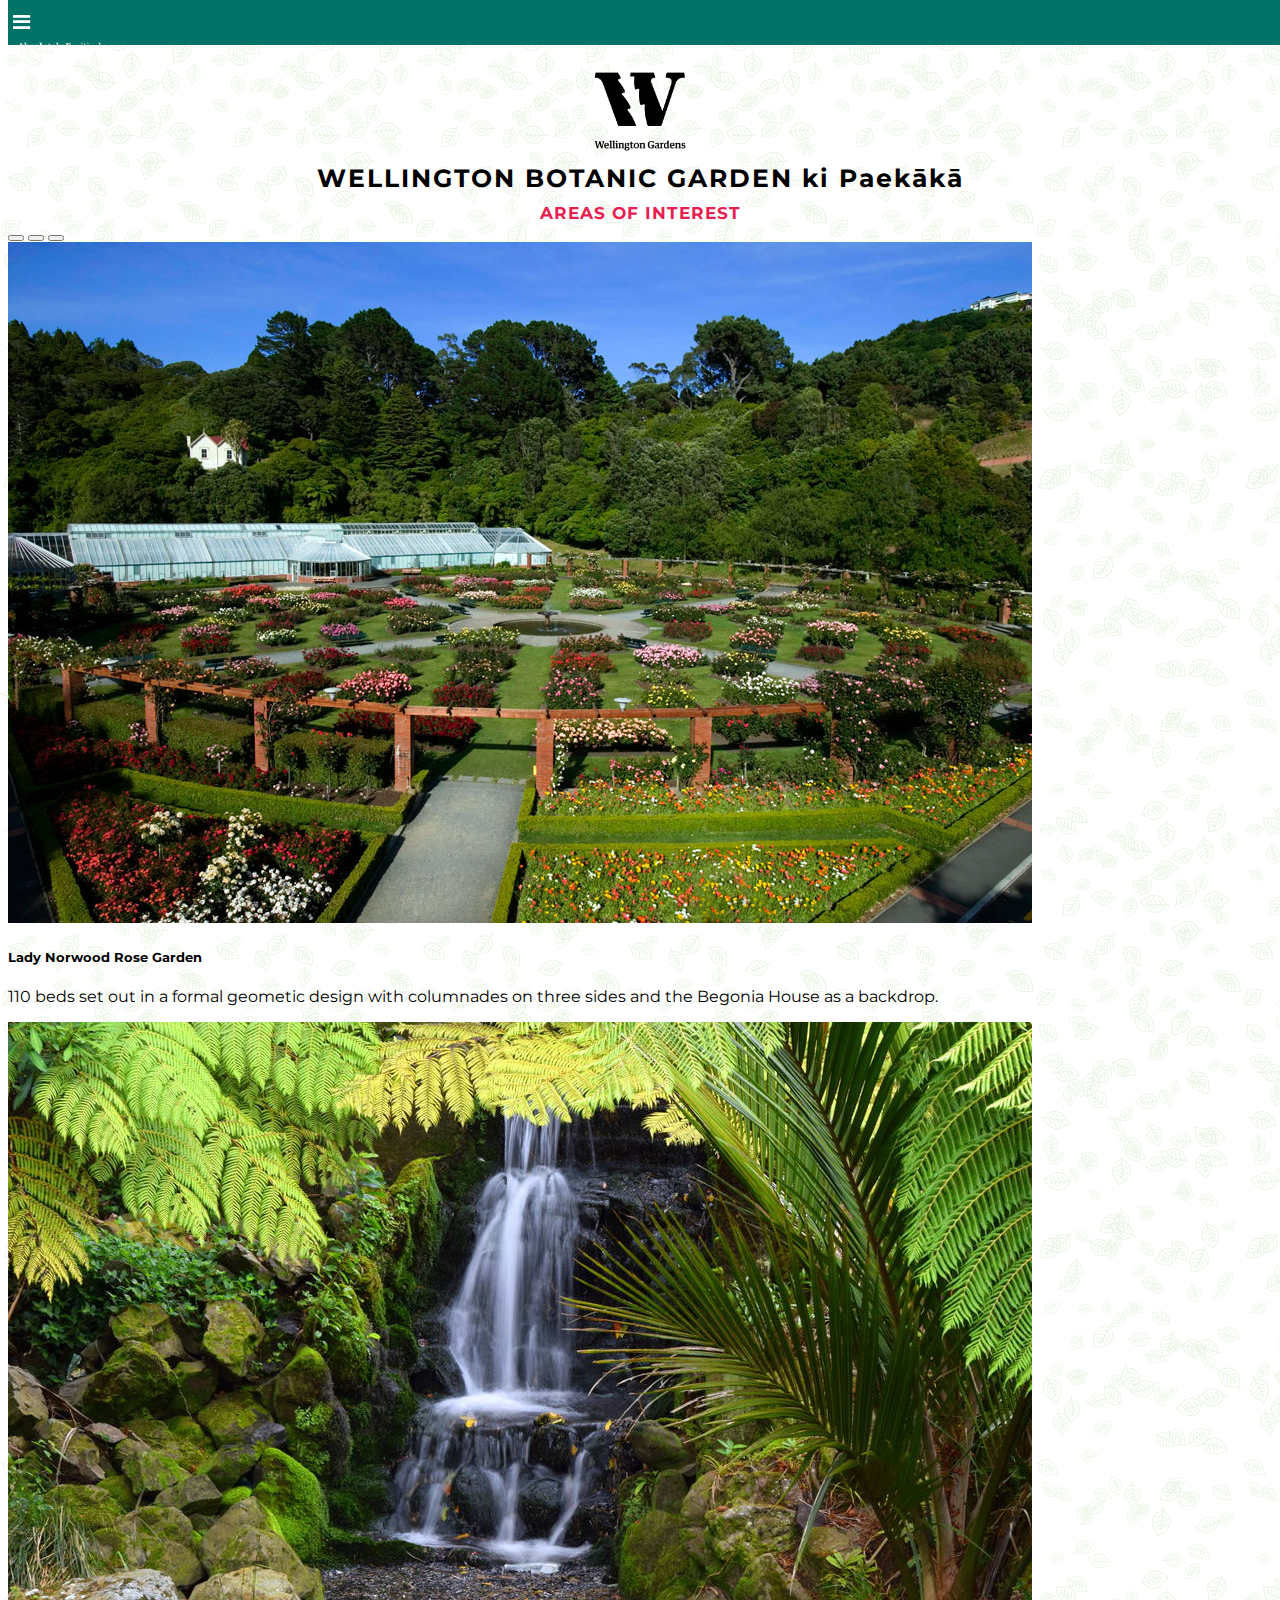
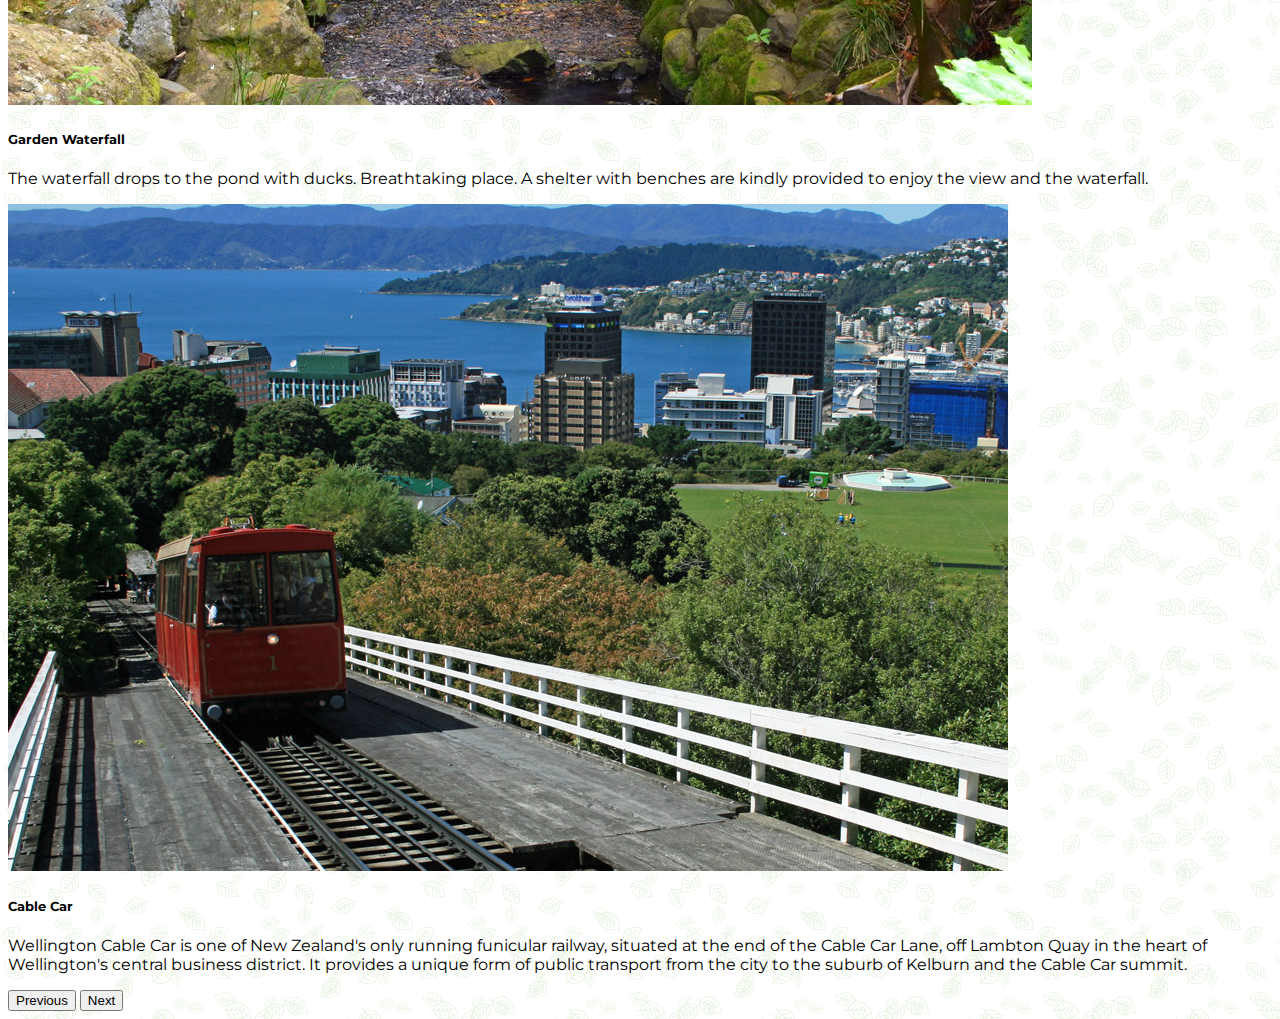
<file: index.html>
<!DOCTYPE html>
<html lang="en">

<head>
  <meta charset="UTF-8">
  <meta name="viewport" content="width=device-width, initial-scale=1.0">
  <meta http-equiv="X-UA-Compatible" content="ie=edge">  <title>Wellington Botanical Gardens</title>
  <!-- Bootstrap plugin below -->
  <link href="https://cdn.jsdelivr.net/npm/bootstrap@5.0.0-beta2/dist/css/bootstrap.min.css" rel="stylesheet" integrity="sha384-BmbxuPwQa2lc/FVzBcNJ7UAyJxM6wuqIj61tLrc4wSX0szH/Ev+nYRRuWlolflfl" crossorigin="anonymous">
  <!-- Styling sheets and fonts below -->
  <link rel="preconnect" href="https://fonts.gstatic.com">
  <link href="https://fonts.googleapis.com/css2?family=Montserrat&display=swap" rel="stylesheet">
  <link rel="preconnect" href="https://fonts.gstatic.com">
  <link href="https://fonts.googleapis.com/css2?family=Montserrat:wght@500&display=swap" rel="stylesheet">
  <link rel="stylesheet" href="css/font-awesome.min.css">
  <!-- Custom styling sheets below -->
  <link rel="stylesheet" href="css/custom-style.css">

</head>


<body>
  <!-- Container starts -->
  <div class="container-fluid p-0 container-padding">
    <!-- Navigation starts -->
    <div class="justify-content-between d-flex" id="nav">
      <div class="burger-menu"><i class="fa fa-bars" aria-hidden="true"></i>
      </div>
      <div class="logo1"><img src="img/wcc.png" alt="wcc" width="120px"></div>
      <div class="search"><i class="fa fa-search" aria-hidden="true"></i>
      </div>
    </div>
    <!-- Navigation ENDS -->
    <!-- Header starts -->
    <div class="wellylogo" id="header">
      <img src="img/wellgard.png" class="logo2" width="120px">
      <h1 class="title">WELLINGTON BOTANIC GARDEN ki Paekākā</h1>
    </div>
    <!-- Header ENDS -->

    <!-- Slider starts -->


    <div id="carouselExampleCaptions" class="carousel slide container" data-bs-ride="carousel">
      <h2 class="title2">AREAS OF INTEREST</h2>
      <div class="carousel-indicators">
        <button type="button" data-bs-target="#carouselExampleCaptions" data-bs-slide-to="0" class="active" aria-current="true" aria-label="Slide 1"></button>
        <button type="button" data-bs-target="#carouselExampleCaptions" data-bs-slide-to="1" aria-label="Slide 2"></button>
        <button type="button" data-bs-target="#carouselExampleCaptions" data-bs-slide-to="2" aria-label="Slide 3"></button>
      </div>
      <div class="carousel-inner">
        <div class="carousel-item active">
          <img src="img/rosegarden.jpg" class="d-block w-100" alt="rosegarden">
          <div class="carousel-caption d-md-block">
            <h5>Lady Norwood Rose Garden</h5>
            <p>110 beds set out in a formal geometic design with columnades on three sides and the Begonia House as a backdrop.</p>
          </div>
        </div>
        <div class="carousel-item">
          <img src="img/waterfall.jpg" class="d-block w-100" alt="waterfall">
          <div class="carousel-caption d-md-block">
            <h5>Garden Waterfall</h5>
            <p>The waterfall drops to the pond with ducks. Breathtaking place. A shelter with benches are kindly provided to enjoy the view and the waterfall.</p>
          </div>
        </div>
        <div class="carousel-item">
          <img src="img/cablecar.jpg" class="d-block w-100" alt="cablecar">
          <div class="carousel-caption d-md-block">
            <h5>Cable Car</h5>
            <p>Wellington Cable Car is one of New Zealand's only running funicular railway, situated at the end of the Cable Car Lane, off Lambton Quay in the heart of Wellington's central business district. It provides a unique form of public transport from the city to the suburb of Kelburn and the Cable Car summit.
</p>
          </div>
        </div>
      </div>
      <button class="carousel-control-prev" type="button" data-bs-target="#carouselExampleCaptions" data-bs-slide="prev">
        <span class="carousel-control-prev-icon" aria-hidden="true"></span>
        <span class="visually-hidden">Previous</span>
      </button>
      <button class="carousel-control-next" type="button" data-bs-target="#carouselExampleCaptions" data-bs-slide="next">
        <span class="carousel-control-next-icon" aria-hidden="true"></span>
        <span class="visually-hidden">Next</span>
      </button>
    </div>
    <!-- Slider ENDS -->
    <!-- Events starts -->
    <div class="justify-content-center d-flex" id="event">

    </div>
    <!-- Container ends -->
  </div>
  <!-- Bootstrap plugin -->
  <script src="https://cdn.jsdelivr.net/npm/bootstrap@5.0.0-beta2/dist/js/bootstrap.bundle.min.js" integrity="sha384-b5kHyXgcpbZJO/tY9Ul7kGkf1S0CWuKcCD38l8YkeH8z8QjE0GmW1gYU5S9FOnJ0" crossorigin="anonymous"></script>
</body>

</html>
</file>
<file: css/custom-style.css>
body {
  background-image: url('../img/bg.png');
  font-family: 'Montserrat', sans-serif;
}

body .container-padding {
  padding-top: 50px !important;
}

/* Navigation starts */
#nav {
  position: fixed;
  top: 0;
  height: 45px;
  width: 100%;
  background-color: RGB(3, 115, 103);
}

.fa-bars {
  font-size: 20px;
  color: white;
  padding-left: 5px;
  margin-top: 12px;
}

.logo1 {
  display: flex;
  align-content: center;
}

.fa-search {
  font-size: 20px;
  color: white;
  padding-right: 5px;
  margin-top: 10px;
}

/* Navigation ENDS */
/* Header starts */
#header {

}

.logo2 {
  display: block;
  margin:auto;
}

.title {
  font-size: 25px;
  letter-spacing: 2px;
  font-weight: bold;
  width: 80%;
  margin: 0 auto;
  text-align: center;
}

/* Header ENDS */
/* Slider starts */
.slide {
  padding-top: 10px;
}
.title2 {
  margin:auto;
  text-align: center;
  letter-spacing: 1px;
  font-size:17px;
  color:#E91E50;
}
/* Slider ENDS */
</file>
